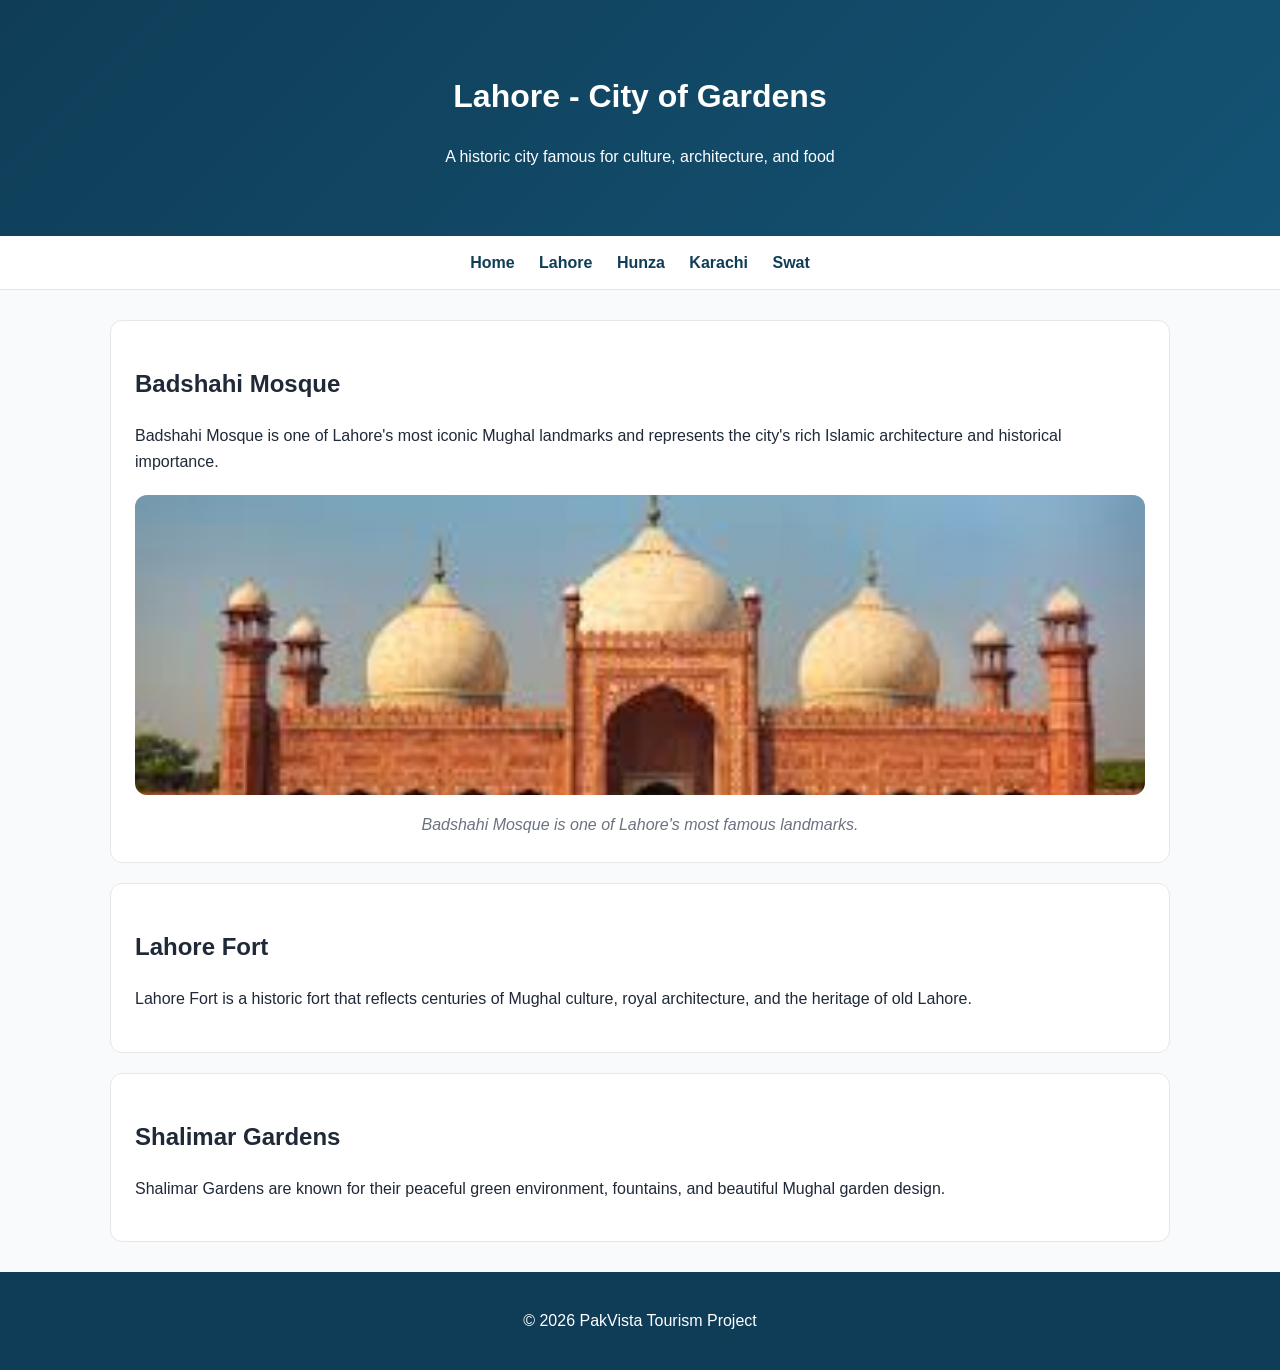
<file: lahore.html>
<!DOCTYPE html>
<html lang="en">
<head>
  <meta charset="UTF-8">
  <title>Lahore - City of Gardens</title>
  <link rel="stylesheet" href="style.css">
</head>
<body>

<header>
  <h1>Lahore - City of Gardens</h1>
  <p>A historic city famous for culture, architecture, and food</p>
</header>

<nav class="nav-bar">
  <a href="index.html">Home</a>
  <a href="lahore.html">Lahore</a>
  <a href="hunza.html">Hunza</a>
  <a href="karachi.html">Karachi</a>
  <a href="swat.html">Swat</a>
</nav>

<main>
  <article>
    <h2>Badshahi Mosque</h2>
    <p>
      Badshahi Mosque is one of Lahore's most iconic Mughal landmarks and represents
      the city's rich Islamic architecture and historical importance.
    </p>
    <figure>
      <img src="[data-uri]"
           alt="Badshahi Mosque in Lahore">
      <figcaption>Badshahi Mosque is one of Lahore's most famous landmarks.</figcaption>
    </figure>
  </article>

  <article>
    <h2>Lahore Fort</h2>
    <p>
      Lahore Fort is a historic fort that reflects centuries of Mughal culture,
      royal architecture, and the heritage of old Lahore.
    </p>
  </article>

  <article>
    <h2>Shalimar Gardens</h2>
    <p>
      Shalimar Gardens are known for their peaceful green environment, fountains,
      and beautiful Mughal garden design.
    </p>
  </article>
</main>

<footer>
  <p>&copy; 2026 PakVista Tourism Project</p>
</footer>

</body>
</html>
</file>
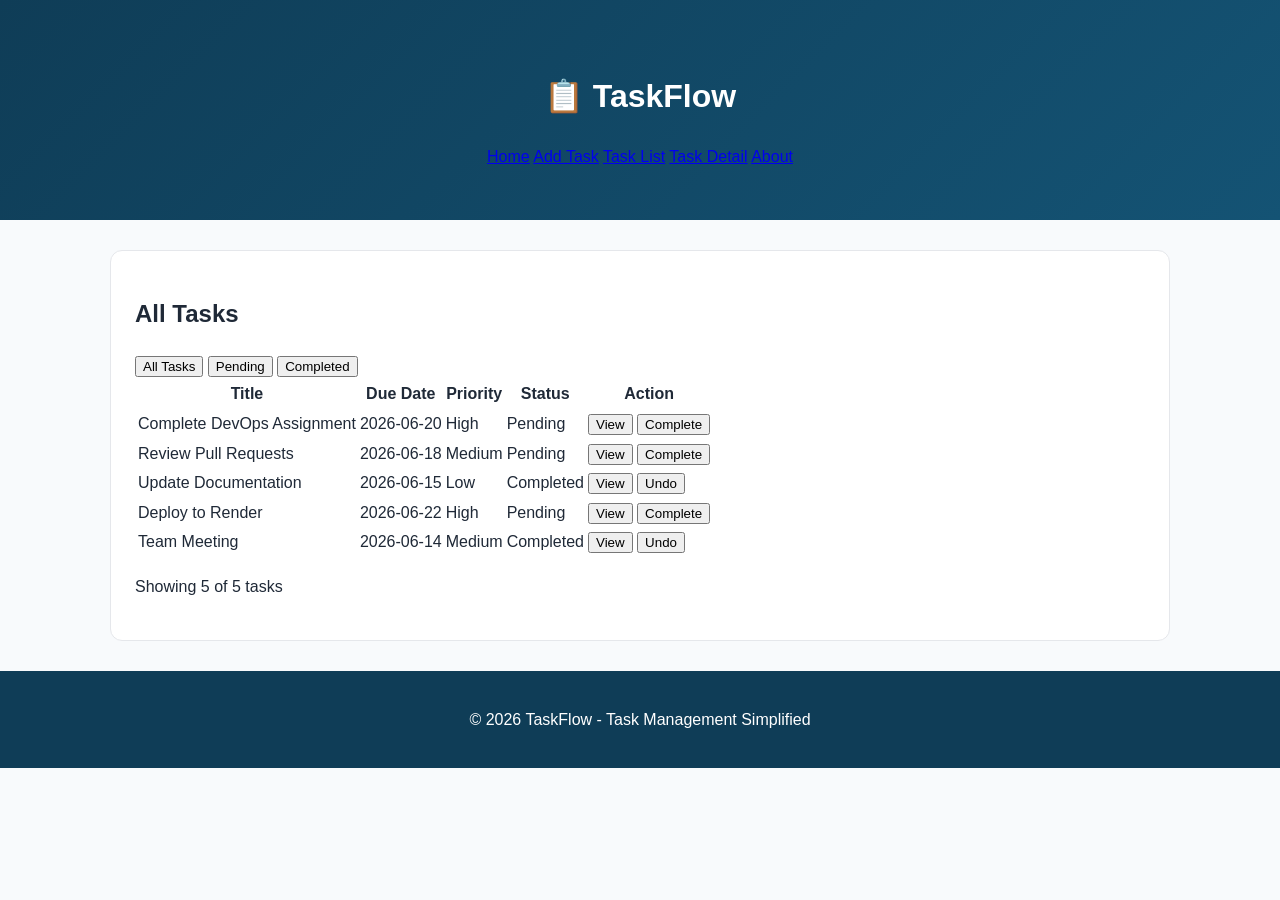
<file: task-list.html>
<!DOCTYPE html>
<html lang="en">
<head>
    <meta charset="UTF-8">
    <meta name="viewport" content="width=device-width, initial-scale=1.0">
    <title>TaskFlow - Task List</title>
    <link rel="stylesheet" href="style.css">
</head>
<body>
    <header>
        <h1>📋 TaskFlow</h1>
        <nav>
            <a href="index.html">Home</a>
            <a href="add-task.html">Add Task</a>
            <a href="task-list.html">Task List</a>
            <a href="task-detail.html">Task Detail</a>
            <a href="about.html">About</a>
        </nav>
    </header>

    <main>
        <section class="task-list-container">
            <h2>All Tasks</h2>
            
            <div class="filter-buttons">
                <button class="filter-btn active" data-filter="all">All Tasks</button>
                <button class="filter-btn" data-filter="pending">Pending</button>
                <button class="filter-btn" data-filter="completed">Completed</button>
            </div>

            <div class="table-wrapper">
                <table class="tasks-table">
                    <thead>
                        <tr>
                            <th>Title</th>
                            <th>Due Date</th>
                            <th>Priority</th>
                            <th>Status</th>
                            <th>Action</th>
                        </tr>
                    </thead>
                    <tbody id="task-table-body">
                    </tbody>
                </table>
            </div>

            <div class="task-summary">
                <p id="task-count">Loading tasks...</p>
            </div>
        </section>
    </main>

    <footer>
        <p>&copy; 2026 TaskFlow - Task Management Simplified</p>
    </footer>

    <script>
        let tasks = [
            { id: 1, title: "Complete DevOps Assignment", description: "Finish CI/CD pipeline integration", dueDate: "2026-06-20", priority: "High", status: "Pending" },
            { id: 2, title: "Review Pull Requests", description: "Review team members' PRs", dueDate: "2026-06-18", priority: "Medium", status: "Pending" },
            { id: 3, title: "Update Documentation", description: "Update project README", dueDate: "2026-06-15", priority: "Low", status: "Completed" },
            { id: 4, title: "Deploy to Render", description: "Final deployment check", dueDate: "2026-06-22", priority: "High", status: "Pending" },
            { id: 5, title: "Team Meeting", description: "Weekly sync", dueDate: "2026-06-14", priority: "Medium", status: "Completed" }
        ];

        let currentFilter = "all";

        function renderTasks() {
            const tbody = document.getElementById("task-table-body");
            if (!tbody) return;

            let filteredTasks = tasks;
            if (currentFilter === "pending") {
                filteredTasks = tasks.filter(task => task.status === "Pending");
            } else if (currentFilter === "completed") {
                filteredTasks = tasks.filter(task => task.status === "Completed");
            }

            if (filteredTasks.length === 0) {
                tbody.innerHTML = `<tr><td colspan="5" class="no-tasks">No tasks found</td></tr>`;
                document.getElementById("task-count").innerHTML = `Showing 0 tasks`;
                return;
            }

            let html = "";
            for (let task of filteredTasks) {
                const priorityClass = task.priority.toLowerCase();
                const statusClass = task.status.toLowerCase();
                html += `
                    <tr>
                        <td class="task-title">${task.title}</td>
                        <td>${task.dueDate}</td>
                        <td><span class="priority-badge ${priorityClass}">${task.priority}</span></td>
                        <td><span class="status-badge ${statusClass}">${task.status}</span></td>
                        <td>
                            <button class="view-btn" onclick="viewTask(${task.id})">View</button>
                            <button class="toggle-btn" onclick="toggleStatus(${task.id})">${task.status === "Pending" ? "Complete" : "Undo"}</button>
                        </td>
                    </tr>
                `;
            }
            tbody.innerHTML = html;
            document.getElementById("task-count").innerHTML = `Showing ${filteredTasks.length} of ${tasks.length} tasks`;
        }

        function toggleStatus(taskId) {
            const task = tasks.find(t => t.id === taskId);
            if (task) {
                task.status = task.status === "Pending" ? "Completed" : "Pending";
                renderTasks();
                localStorage.setItem("tasks", JSON.stringify(tasks));
            }
        }

        function viewTask(taskId) {
            localStorage.setItem("selectedTaskId", taskId);
            window.location.href = "task-detail.html";
        }

        function setupFilters() {
            const buttons = document.querySelectorAll(".filter-btn");
            buttons.forEach(btn => {
                btn.addEventListener("click", function() {
                    buttons.forEach(b => b.classList.remove("active"));
                    this.classList.add("active");
                    currentFilter = this.getAttribute("data-filter");
                    renderTasks();
                });
            });
        }

        function loadTasksFromStorage() {
            const storedTasks = localStorage.getItem("tasks");
            if (storedTasks) {
                tasks = JSON.parse(storedTasks);
            } else {
                localStorage.setItem("tasks", JSON.stringify(tasks));
            }
            renderTasks();
        }

        loadTasksFromStorage();
        setupFilters();
    </script>
</body>
</html>
</file>
<file: style.css>
:root {
  --primary: #0f3d57;
  --secondary: #f4a261;
  --light: #f8fafc;
  --dark: #1f2937;
  --muted: #6b7280;
  --card: #ffffff;
  --border: #e5e7eb;
}

* {
  box-sizing: border-box;
}

body {
  margin: 0;
  font-family: Arial, Helvetica, sans-serif;
  background: var(--light);
  color: var(--dark);
  line-height: 1.6;
}

header {
  background: linear-gradient(135deg, var(--primary), #145374);
  color: white;
  padding: 50px 20px;
  text-align: center;
}

.nav-bar {
  background: white;
  border-bottom: 1px solid var(--border);
  padding: 14px;
  text-align: center;
}

.nav-bar a {
  color: var(--primary);
  text-decoration: none;
  margin: 0 10px;
  font-weight: bold;
}

.nav-bar a:hover {
  color: var(--secondary);
}

main {
  max-width: 1100px;
  margin: 30px auto;
  padding: 0 20px;
}

section,
article {
  background: var(--card);
  border: 1px solid var(--border);
  border-radius: 12px;
  padding: 24px;
  margin-bottom: 20px;
}

figure {
  margin: 20px 0 0;
}

figure img {
  width: 100%;
  height: 300px;
  object-fit: cover;
  border-radius: 12px;
}

figcaption {
  margin-top: 10px;
  text-align: center;
  color: var(--muted);
  font-style: italic;
}

footer {
  text-align: center;
  padding: 20px;
  background: var(--primary);
  color: white;
  margin-top: 30px;
}

@media (max-width: 768px) {
  .nav-bar a {
    display: block;
    margin: 8px 0;
  }

  figure img {
    height: 220px;
  }
}
</file>
